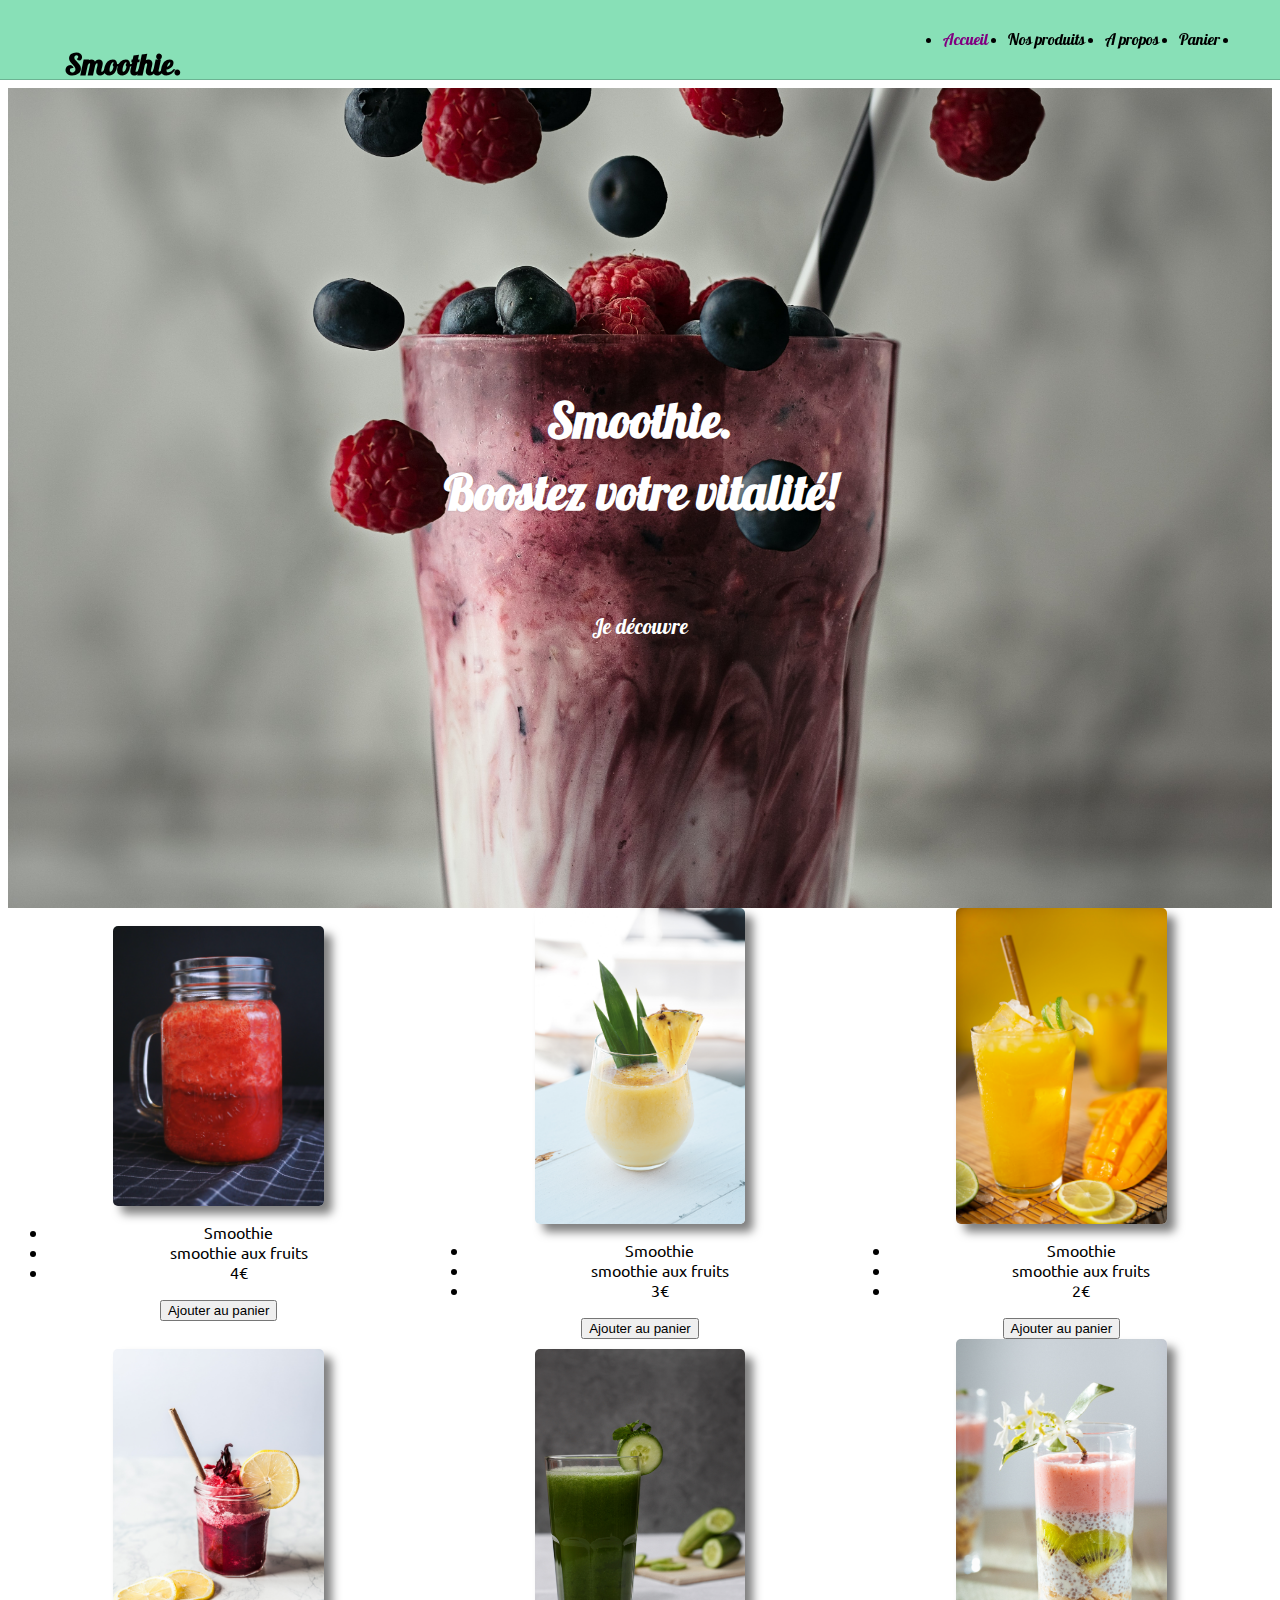
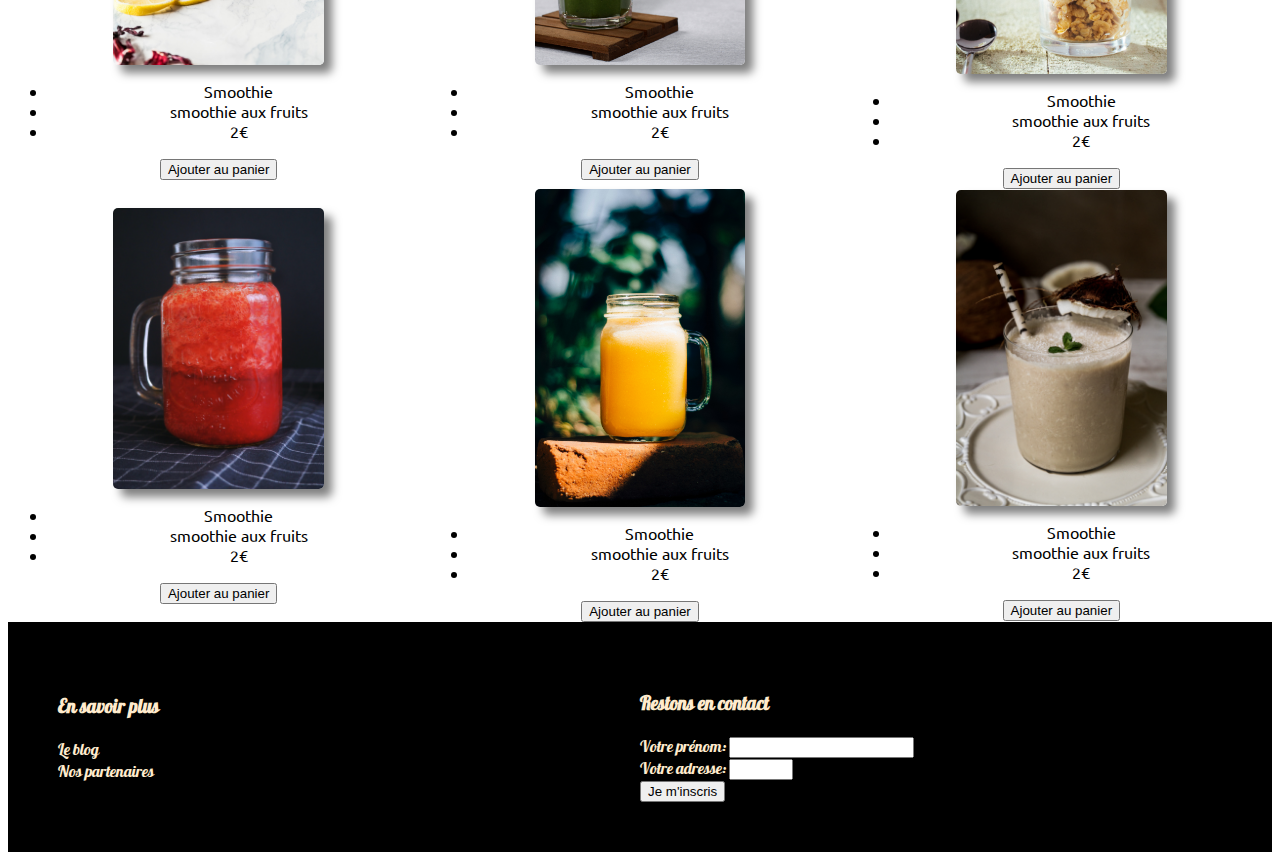
<file: index.html>
<!DOCTYPE html>
<html lang="fr">
<head>
	<meta charset="UTF-8">
	<meta name="viewport" content="width=device-width, initial-scale=1.0">
	<title>Smoothie.</title>
	<!-- Css reset -->
	<link rel="stylesheet" href="https://meyerweb.com/eric/tools/css/reset/reset.css">
	<!-- Global -->
	<link rel="stylesheet" href="CSS/global.css">
	<!-- Navbar -->
	<link rel="stylesheet" href="CSS/navbar.css">
	<!-- Footer -->
	<link rel="stylesheet" href="CSS/footer.css">
	<!-- Spécifique -->
	<link rel="stylesheet" href="CSS/index.css">
	<!-- JS global -->
	
	<script type="text/javascript" src="js/data.js"></script>
	<script type="text/javascript" src="js/index.js"></script>
</head>
<body>

	<header>
		<!-- Navbar -->
		<nav>
			<h1><a href="index.html">Smoothie.</a></h1>


			<!-- menu burger -->
			<img src="images/menu.png" alt="menu">
		

			<!-- Liste liens -->
			<ul >
				<li><a href="index.html" class="active">Accueil</a></li>
				<li><a href="autre.html">Nos produits</a></li>
				<li><a href="contact.html">A propos</a></li>
				<li><a href="panier.html">Panier</a></li>
				<li><span id='NombreProduitDansLePanier'></span></li>
			</ul>
		</nav>

		<!-- Hero -->
		<section id="hero">
			<h1>Smoothie.<br>Boostez votre vitalité!</h1>
	
			<a href="#main">Je découvre</a>
		</section>
	</header>

	<!-- Main -->
	<div class="produits" id="main"></div>
</body>
	<script type="text/javascript" src="js/nav_barre.js"></script>
	<script>
		
		affichageProduits(response);
	</script>


	<!-- Footer -->
	<footer>
		<div class="service1">
			<h3>En savoir plus</h3>
			<p>Le blog</br>
				Nos partenaires</br>
			</p>
		</div>
		<div class="service2">
			<form id="formulaire newsletter">
				<h3>Restons en contact</h3>
				<label >Votre prénom:</label>
				<input name="prenom">
				<br>
				<label for="age">Votre adresse: <e-mail></e-mail></label>
				<input type="number" name="age" id="age" required min="10" max="100">
				<br>
				<button type="submit">Je m'inscris</button>
			</form>
		</div>
	</footer>

</html>
</file>
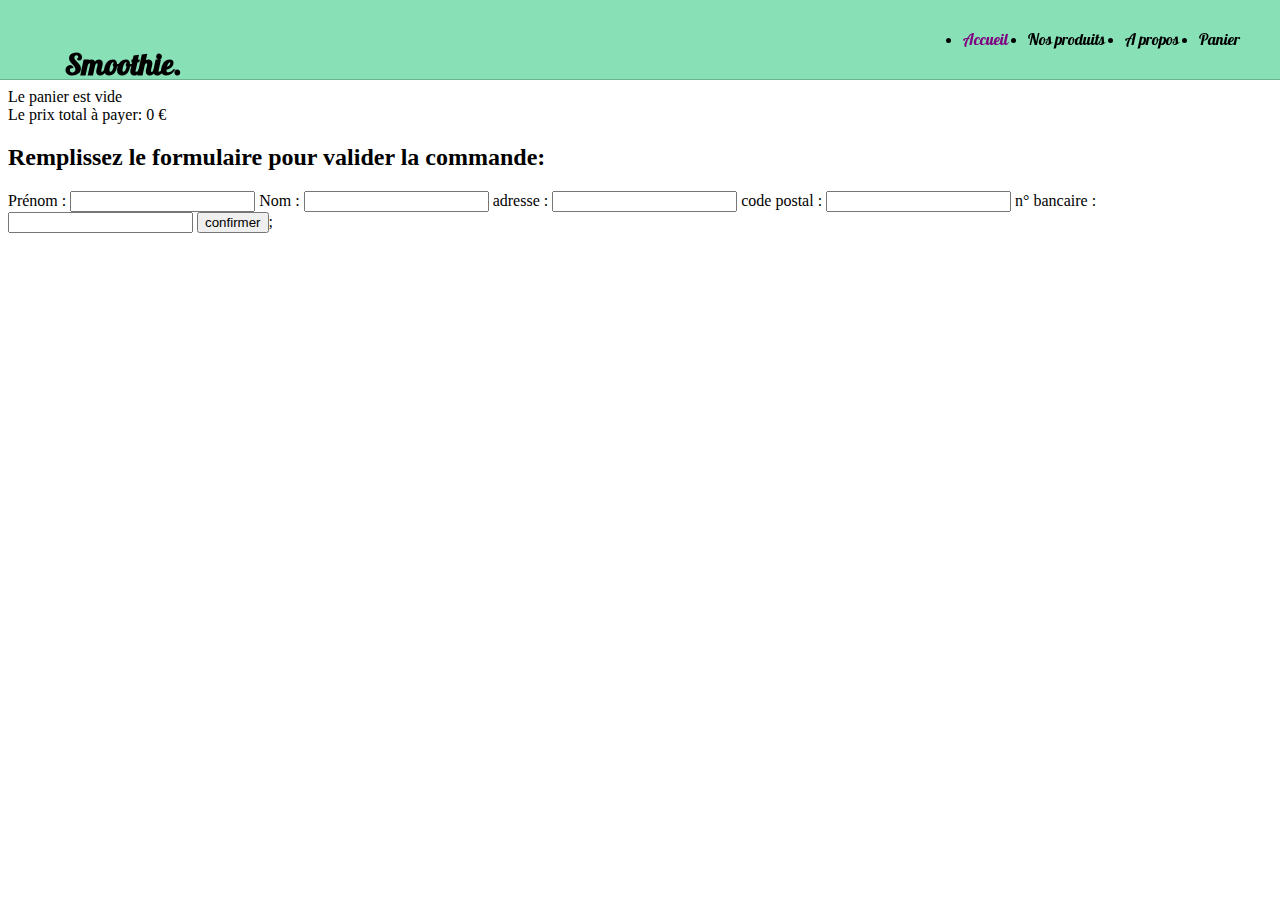
<file: panier.html>
<!DOCTYPE html>
<html lang="fr">
	<head>
		<meta charset="UTF-8">
		<meta name="viewport" content="width=device-width, initial-scale=1.0">
		<title>Smoothie.</title>
		<!-- Css reset -->
		<link rel="stylesheet" href="https://meyerweb.com/eric/tools/css/reset/reset.css">
		<!-- Global -->
		<link rel="stylesheet" href="CSS/global.css">
		<!-- Navbar -->
		<link rel="stylesheet" href="CSS/navbar.css">
		<!-- Footer -->
		<link rel="stylesheet" href="CSS/footer.css">
		<!-- Spécifique -->
		<link rel="stylesheet" href="CSS/index.css">
	</head>
<body>
	
      <header>
		  <!-- Navbar -->
			<nav>
				<h1><a href="index.html">Smoothie.</a></h1>
				<!-- menu burger -->
				<img src="images/menu.png" alt="menu">

				<!-- Liste liens -->
				<ul>
					<li><a href="index.html" class="active">Accueil</a></li>
					<li><a href="autre.html">Nos produits</a></li>
					<li><a href="contact.html">A propos</a></li>
					<li><a href="panier.html">Panier</a></li>
				</ul>
			</nav>
        </header>
    
        <div id="container-produits-panier"> 
           <h2>Les produits séléctionnés:</h2>
        </div>
        

        <!-- JS -->
	<script type="text/javascript" src="js/nav_barre.js"></script>
        <script type="text/javascript" src="js/data.js"></script>
        <script type="text/javascript" src="js/panier.js"></script>
 
</body>
<!-- Footer -->
<!-- <footer>
	<div class="service1">
		<h3>En savoir plus</h3>
		<p>Le blog</br>
			Nos partenaires</br>
		</p>
	</div>
	<div class="service2">
		<form id="formulaire newsletter">
			<h3>Restons en contact</h3>
			<label >Votre prénom:</label>
			<input name="prenom">
			<br>
			<label for="adresse">Votre adresse e-mail: </label>
			<input name="adresse" >
			<br>
			<button type="submit">Je m'inscris</button>
		</form>
	</div>
</footer> -->
</html>
</file>
<file: CSS/global.css>
/* Font */
@import url('https://fonts.googleapis.com/css2?family=Padauk:wght@700&family=Pattaya&display=swap');
@import url('https://fonts.googleapis.com/css2?family=Ubuntu:wght@300&display=swap');



/* Variables */
:root {
	--navbar-height: 80px;
	--navbar-padding: 10px;
	--border-color: #0003;
	--footer-padding: 10px;
}




/* Smartphone */
@media screen and ( max-width: 600px ) {
	/* Variables */
	:root {
		--global-horizontal-padding: 10px;
	}
}

/* PC */
@media screen and ( min-width: 601px ) {
	/* Variables */
	:root {
		--global-horizontal-padding: 40px;
	}
}
</file>
<file: CSS/navbar.css>
/* Body */
body {
	padding-top: var( --navbar-height );
}

/* Global */
body > header > nav {
	z-index: 10;
	position: fixed;
	top: 0;
	left: 0;
	display: flex;
	height: var( --navbar-height );
	width: 100%;
	justify-content: space-between;
	padding: 0 var( --global-horizontal-padding );
	box-sizing: border-box;
	border-bottom: 1px solid var( --border-color );
	background-color: #fff;
	font-family: Pattaya;
	background-color: rgb(136, 224, 183);
}

/* Logo */
body > header > nav > h1 {
	display: inline-block; 
	font-size: 30px;
	box-sizing: border-box;
	align-items: center;
	padding: 25px;
}


/* liste */
body > header > nav > ul {
	display: flex;
	align-items: center;
}
body > header > nav > ul a {
	position: relative;
	color: inherit;
	text-decoration: none;
}
body > header > nav > ul a.active {
	color: purple;
}



/* Smartphone */
@media screen and ( max-width: 600px ) {
	/* Menu burger */
	body > header > nav > img {
		margin: var( --navbar-padding ) 0;
		transition: transform .6s ease;
	}
	body > header > nav > img {
		margin: var( --navbar-padding ) 0;
	}
	body > header > nav.opened > img {
		transform: rotate( 270deg );
	}

	/* Liste */
	body > header > nav > ul {
		position: absolute;
		top: 100%;
		left: 0;
		width: 100%;
		padding: var( --navbar-padding ) var( --global-horizontal-padding );
		box-sizing: border-box;
		justify-content: space-between;
		background-color: #fff;
		border-bottom: 1px solid var( --border-color );
		transition: transform .6s ease;
	}
	body > header > nav:not( .opened ) > ul {
		transform: translateX( 100% );
	}
}

/* PC */
@media screen and ( min-width: 601px ) {
	/* Menu burger */
	body > header > nav > img {
		display: none;
	}

	/* Liste */
	body > header > nav > ul {
		column-gap: 20px;
	}
}
</file>
<file: CSS/footer.css>
/* Sans media */
body > footer {
	display: grid;
	padding: 50px ;
	background-color: black;
	color: blanchedalmond;
	font-family: Pattaya;
}



/* Smartphone */
@media screen and ( max-width: 600px ) {

	body > footer  {
		text-align: center;
	}
}

/* PC */
@media screen and ( min-width: 601px ) {

	body > footer {
		grid-template-columns: 50% 50%;
		align-items: center;
	}
}
</file>
<file: CSS/index.css>
@import url('https://fonts.googleapis.com/css2?family=Padauk:wght@700&family=Pattaya&display=swap');
@import url('https://fonts.googleapis.com/css2?family=Ubuntu:wght@300&display=swap');


body{
	font-size: Ubuntu;
}
/* Hero */
#hero {
	font-family:Pattaya ;
	display: flex;
	flex-direction: column;
	justify-content: center;
	align-items: center;
	row-gap: 50px;
	height: calc( 100vh - var( --navbar-height ) );
	background: url("../images/hero.jpg");
	background-size: cover;
	background-position: center center;
	color: white;
	text-align: center;
	text-shadow: 0 0 3px var( --border-color );
}

#hero h1 {
	font-size: 3em;
	font-weight: bold;
	line-height: 1.5em;
}

#hero a {
	font-size: 1.3em;
	color: inherit;
}

/* Main */
#main {
	display: grid;
	box-sizing: border-box;
	background-size: 25px;
	font-family: Ubuntu;
	align-items: center;
	text-align: center;
}

a{
	text-decoration: none;
}
img {max-width: 50%;
	border-radius: 5px;
	display: flex;
	align-items: center;
	flex-direction: column;
	-webkit-transition: all 0.2s;
	-moz-transition: all 0.2s;
	-ms-transition: all 0.2s;
	-o-transition: all 0.2s;
	transition: all 0.2s;
	box-shadow:8px 8px 10px 0 rgba(0,0,0,0.5);
	margin:auto;
}
img:hover {
	transform:scale(1.2);
}
h1 a{
	text-decoration: none;
	color: black;
}

.container-récapitulatif{
	font-family: Ubuntu;	
}


/* Smartphone */
@media screen and ( max-width: 600px ) {

}

/* PC */
@media screen and ( min-width: 601px ) {
	#main {
		grid-template-columns: 1fr 1fr 1fr;
	}
}
</file>
